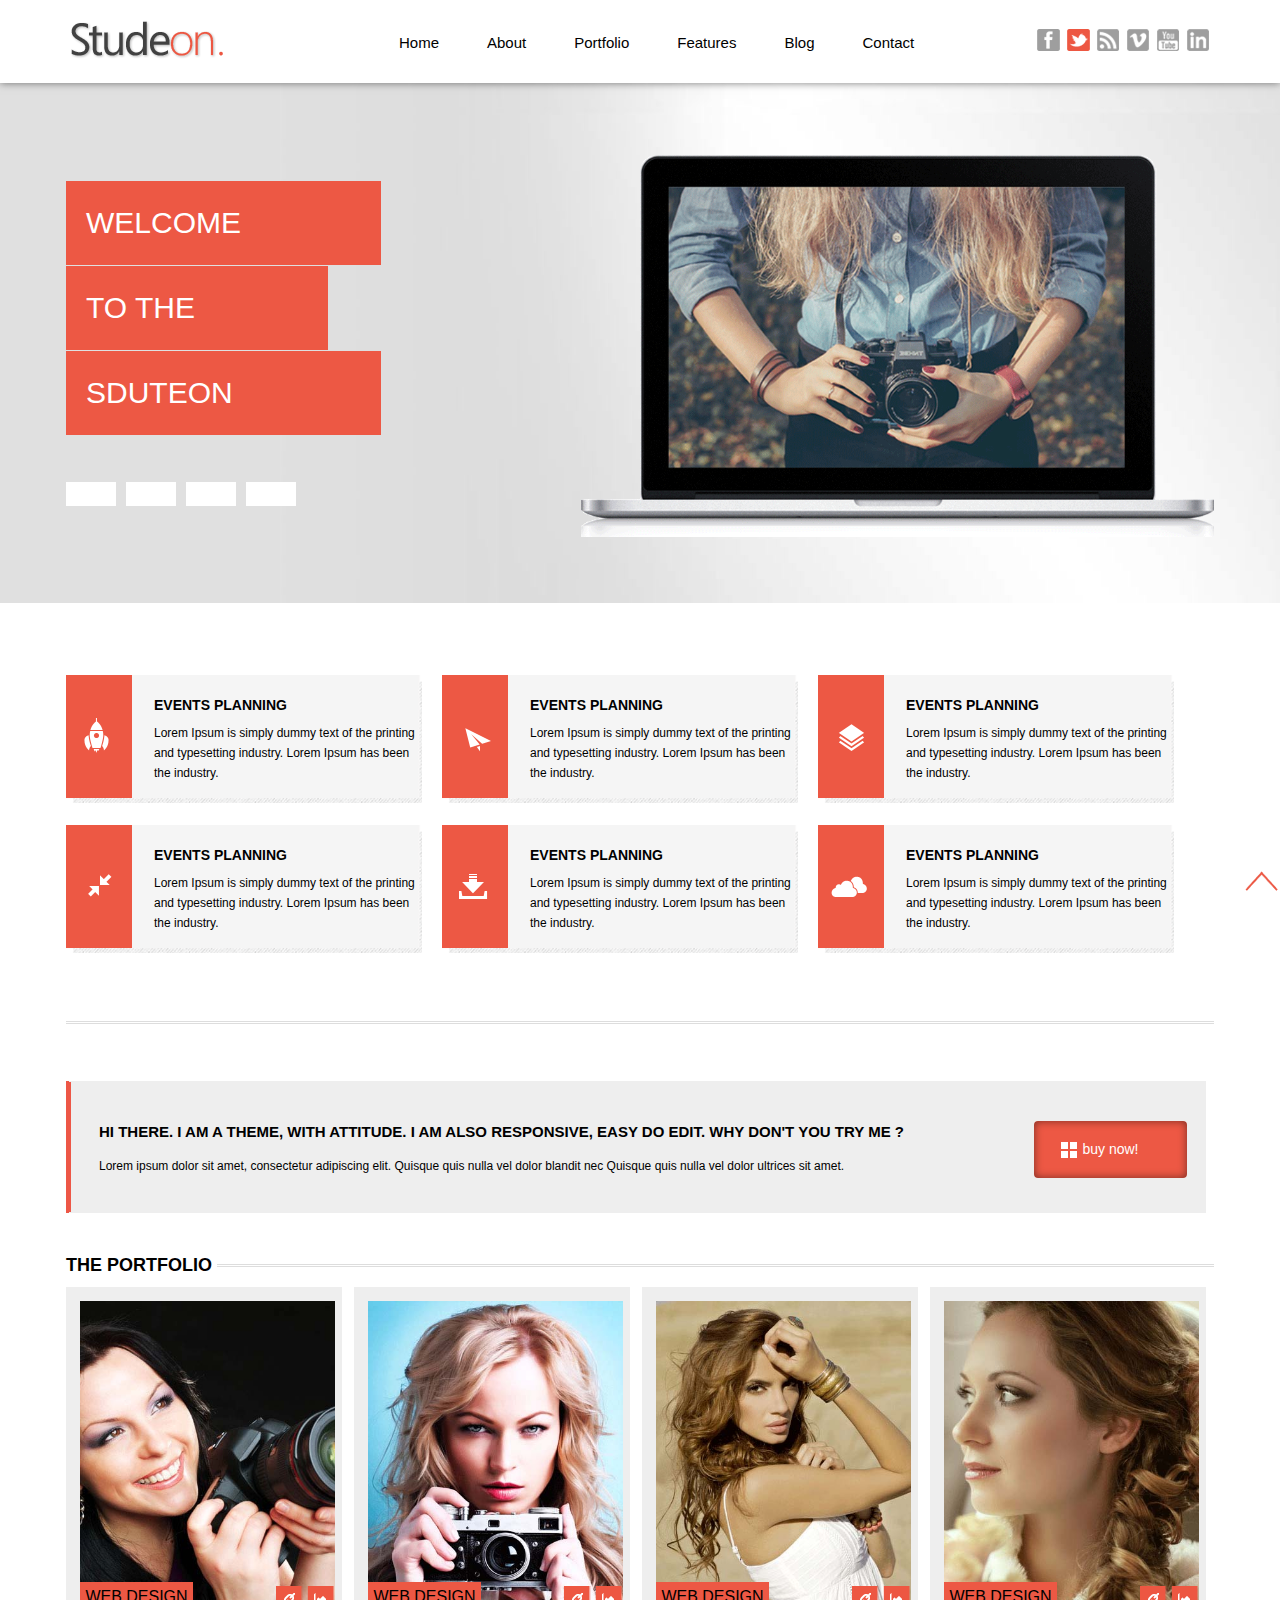
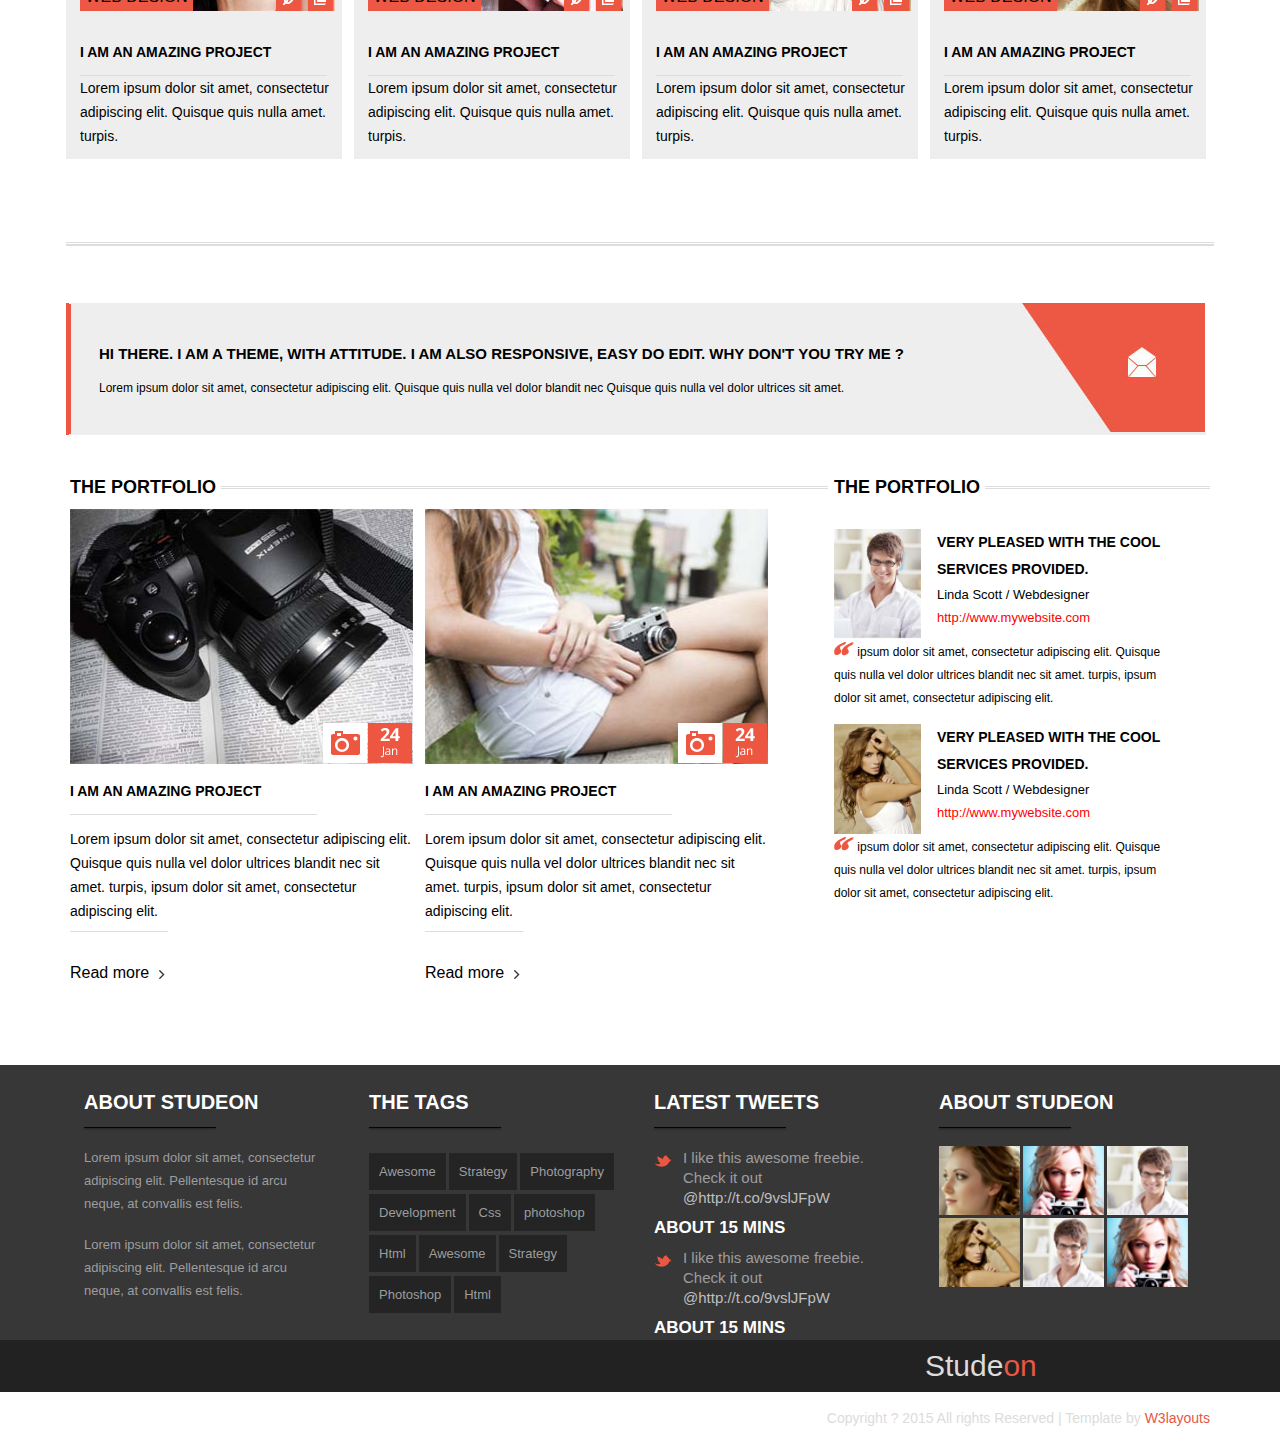
<file: index.html>
<!DOCTYPE html>
<html>
	<head>
		<meta charset="UTF-8">
		<title></title>
	<link href="css/style.css" rel="stylesheet"> 
	<link href="css/index.css" rel="stylesheet">
	</head>
	<body>
		<div class="header">
			<div class="h_inner">
				<div class="logo"><img src="images/logo.png"/></div>
				<ul>
					<li><a class="home" href="index.html">Home</a></li>
					<li><a href="index.html">About</a></li>
					<li><a href="portfolio.html">Portfolio</a></li>
					<li><a href="features.html">Features</a></li>
					<li><a href="blog.html">Blog</a></li>
					<li><a href="contact.html">Contact</a></li>
				</ul>
				<div class="icon">
					<a href="#" class="yi"></a>
					<a href="#" class="er"></a>
					<a href="#" class="san"></a>
					<a href="#" class="si"></a>
					<a href="#" class="wu"></a>
					<a href="#" class="liu"></a>
				</div>					
			</div>
		</div>
		<div class="banner">
			<div class="b_inner">
					<div class="b_left">
						<ul class="wel">
							<li><a href="#">WELCOME</a></li>
							<li class="zhong"><a href="#">TO THE</a></li>
							<li><a href="#">SDUTEON</a></li>
						</ul>
						<ul class="chick">
							<li><a href="#"></a></li>
							<li><a href="#"></a></li>
							<li><a href="#"></a></li>
							<li><a href="#"></a></li>
						</ul>
					</div>
					<div class="b_right"><img src="images/slide1.png"/></div>
			</div>
		</div>
		<div class="main">
			<div class="m_sm">
				<div class="shuoming">
					<ul>
						<li>
							<div class="left yi"></div>
							<div class="right">
								<h3>EVENTS PLANNING</h3>
								<p>Lorem Ipsum is simply dummy text of the printing and typesetting industry. Lorem Ipsum has been the industry.</p>
							</div>
						</li>
					</ul>
				</div>
				<div class="shuoming">
					<ul>
						<li>
							<div class="left er"></div>
							<div class="right">
								<h3>EVENTS PLANNING</h3>
								<p>Lorem Ipsum is simply dummy text of the printing and typesetting industry. Lorem Ipsum has been the industry.</p>
							</div>
						</li>
					</ul>
				</div>
				<div class="shuoming">
					<ul>
						<li>
							<div class="left san"></div>
							<div class="right">
								<h3>EVENTS PLANNING</h3>
								<p>Lorem Ipsum is simply dummy text of the printing and typesetting industry. Lorem Ipsum has been the industry.</p>
							</div>
						</li>
					</ul>
				</div>
				<div class="shuoming">
					<ul>
						<li>
							<div class="left si"></div>
							<div class="right">
								<h3>EVENTS PLANNING</h3>
								<p>Lorem Ipsum is simply dummy text of the printing and typesetting industry. Lorem Ipsum has been the industry.</p>
							</div>
						</li>
					</ul>
				</div>
				<div class="shuoming">
					<ul>
						<li>
							<div class="left wu"></div>
							<div class="right">
								<h3>EVENTS PLANNING</h3>
								<p>Lorem Ipsum is simply dummy text of the printing and typesetting industry. Lorem Ipsum has been the industry.</p>
							</div>
						</li>
					</ul>
				</div>
				<div class="shuoming">
					<ul>
						<li>
							<div class="left liu"></div>
							<div class="right">
								<h3>EVENTS PLANNING</h3>
								<p>Lorem Ipsum is simply dummy text of the printing and typesetting industry. Lorem Ipsum has been the industry.</p>
							</div>
						</li>
					</ul>
				</div>
			</div>	
			<div class="buy">
				<div class="buynow">
					<div class="left"></div>
					<div class="left1"></div>
					<div class="right">
						<div class="text">
							<h3>HI THERE. I AM A THEME, WITH ATTITUDE. I AM ALSO RESPONSIVE, EASY DO EDIT. WHY DON'T YOU TRY ME ?</h3>
							<p>Lorem ipsum dolor sit amet, consectetur adipiscing elit. Quisque quis nulla vel dolor blandit nec Quisque quis nulla vel dolor ultrices sit amet.</p>
						</div>
						<div class="btn"><a href="#">buy now!</a></div>
					</div>
				</div>
			</div>
			<div class="folol">
				<h2 class="fol_biaoti">THE PORTFOLIO</h2>
				<div class="pictext">
					<div class="pic">
						<img src="images/p1.jpg">
					</div>
					<h3>I AM AN AMAZING PROJECT</h3>
					<p>Lorem ipsum dolor sit amet, consectetur adipiscing elit. Quisque quis nulla amet. turpis.</p>
					<div class="picdw">
						<div class="dwtext">WEB DESIGN</div>
						<div class="dwimg2"></div>
						<div class="dwimg1"></div>
					</div>
				</div>
				<div class="pictext">
					<div class="pic">
						<img src="images/p2.jpg">
					</div>
					<h3>I AM AN AMAZING PROJECT</h3>
					<p>Lorem ipsum dolor sit amet, consectetur adipiscing elit. Quisque quis nulla amet. turpis.</p>
					<div class="picdw">
						<div class="dwtext">WEB DESIGN</div>
						<div class="dwimg2"></div>
						<div class="dwimg1"></div>
					</div>
				</div>
				<div class="pictext">
					<div class="pic">
						<img src="images/p3.jpg">
					</div>
					<h3>I AM AN AMAZING PROJECT</h3>
					<p>Lorem ipsum dolor sit amet, consectetur adipiscing elit. Quisque quis nulla amet. turpis.</p>
					<div class="picdw">
						<div class="dwtext">WEB DESIGN</div>
						<div class="dwimg2"></div>
						<div class="dwimg1"></div>
					</div>
				</div>
				<div class="pictext pictext_last">
					<div class="pic">
						<img src="images/p4.jpg">
					</div>
					<h3>I AM AN AMAZING PROJECT</h3>
					<p>Lorem ipsum dolor sit amet, consectetur adipiscing elit. Quisque quis nulla amet. turpis.</p>
					<div class="picdw">
						<div class="dwtext">WEB DESIGN</div>
						<div class="dwimg2"></div>
						<div class="dwimg1"></div>
					</div>
				</div>
			</div>
			<div class="buy">
				<div class="buynow">
					<div class="left"></div>
					<div class="left1"></div>
					<div class="right">
						<div class="youxiang">
							<h3>HI THERE. I AM A THEME, WITH ATTITUDE. I AM ALSO RESPONSIVE, EASY DO EDIT. WHY DON'T YOU TRY ME ?</h3>
							<p>Lorem ipsum dolor sit amet, consectetur adipiscing elit. Quisque quis nulla vel dolor blandit nec Quisque quis nulla vel dolor ultrices sit amet.</p>
						</div>
						<div class="emil"><a href="mailto:123@163.com"><img src="images/youxiang_03.jpg"></a></div>
					</div>
				</div>
			</div>
			<div class="bloggy">
				<div class="left">
					<h2 class="fol_biaoti">THE PORTFOLIO</h2>
					<div class="pictext">
						<div class="pic">
							<img src="images/b1.jpg">
							<div class="picdw">
							<div class="dwimg1"></div>
							<div class="dwimg2"></div>
						</div>
						</div>
						<h3>I AM AN AMAZING PROJECT</h3>
						<p>Lorem ipsum dolor sit amet, consectetur adipiscing elit. Quisque quis nulla vel dolor ultrices blandit nec sit amet. turpis, ipsum dolor sit amet, consectetur adipiscing elit.</p>
						<div class="read">
							<a href="#">Read more</a>
						</div>
					</div>
					<div class="pictext">
						<div class="pic">
							<img src="images/b2.jpg">
							<div class="picdw">
							<div class="dwimg1"></div>
							<div class="dwimg2"></div>
						</div>
						</div>
						<h3>I AM AN AMAZING PROJECT</h3>
						<p>Lorem ipsum dolor sit amet, consectetur adipiscing elit. Quisque quis nulla vel dolor ultrices blandit nec sit amet. turpis, ipsum dolor sit amet, consectetur adipiscing elit.</p>
						<div class="read">
							<a href="#">Read more</a>
						</div>
						
					</div>
					
				</div>
				<div class="right">
					<h2 class="fol_biaoti">THE PORTFOLIO</h2>
					<div class="txtpic">
						<div class="pic"><img src="images/t1.jpg"></div>
						<h4 class="blo_rh4">VERY PLEASED WITH THE COOL SERVICES PROVIDED.</h4>
						<p class="blo_rp">Linda Scott / Webdesigner</p>
						<a href="#">http://www.mywebsite.com</a>
						<p class="blo_bp"><img src="images/quotes.png"> 
						ipsum dolor sit amet, consectetur adipiscing elit. Quisque quis nulla vel dolor ultrices blandit nec sit amet. turpis, ipsum dolor sit amet, consectetur adipiscing elit.
						</p>
					</div>
					<div class="txtpic">
						<div class="pic"><img src="images/p3.jpg"></div>
						<h4 class="blo_rh4">VERY PLEASED WITH THE COOL SERVICES PROVIDED.</h4>
						<p class="blo_rp">Linda Scott / Webdesigner</p>
						<a href="#">http://www.mywebsite.com</a>
						<p class="blo_bp"><img src="images/quotes.png"> 
						ipsum dolor sit amet, consectetur adipiscing elit. Quisque quis nulla vel dolor ultrices blandit nec sit amet. turpis, ipsum dolor sit amet, consectetur adipiscing elit.
						</p>
					</div>
			</div>
		</div>
		</div>
		<div class="footer">
			<div class="f_inner">
				<div class="f_inner_left">
					<h2>ABOUT STUDEON</h2>
					<div class="zhixian"></div>
					<p>Lorem ipsum dolor sit amet, consectetur adipiscing elit. Pellentesque id arcu neque, at convallis est felis.</p>
					<p>Lorem ipsum dolor sit amet, consectetur adipiscing elit. Pellentesque id arcu neque, at convallis est felis.</p>
				</div>
				<div class="f_inner_lmid">
					<h2>THE TAGS</h2>
					<div class="zhixian"></div>
					<div class="kecheng">
						<span>Awesome</span>
						<span>Strategy</span>
						<span>Photography</span>
						<span>Development</span>
						<span>Css</span>
						<span>photoshop</span>
						<span>Html</span>
						<span>Awesome</span>
						<span>Strategy</span>
						<span>Photoshop</span>
						<span>Html</span>
					</div>
					
				</div>
				<div class="f_inner_rmid">
					<h2>LATEST TWEETS</h2>
					<div class="zhixian"></div>
					<div class="birdlist">
						<div class="birdtext">
							<div class="bird"></div>
							<p>I like this awesome freebie. Check it out <a href="#">@http://t.co/9vslJFpW</a></p>
							<h3>ABOUT 15 MINS</h3>
						</div>
						<div class="birdtext">
							<div class="bird"></div>
							<p>I like this awesome freebie. Check it out <a href="#">@http://t.co/9vslJFpW</a></p>
							<h3>ABOUT 15 MINS</h3>
						</div>
					</div>
				</div>
				<div class="f_inner_right">
					<h2>ABOUT STUDEON</h2>
					<div class="zhixian"></div>
					<div class="pic">
						<img src="images/f1.png">
						<img src="images/f2.png">
						<img src="images/f3.png">
						<img src="images/f4.png">
						<img src="images/f3.png">
						<img src="images/f2.png">
					</div>
				</div>
            </div>
		</div>
		<div class="copyright">
			<div class="copyright_inner">
				<p class="pleft">Stude<span>on</span></p>
				<p>Copyright ? 2015 All rights Reserved | Template by  <span>W3layouts</span></p>
			</div>
			<div class="top"><a href="#"><img src="images/move-top.png"></a></div>
		</div>
	</body>

</html>
</file>
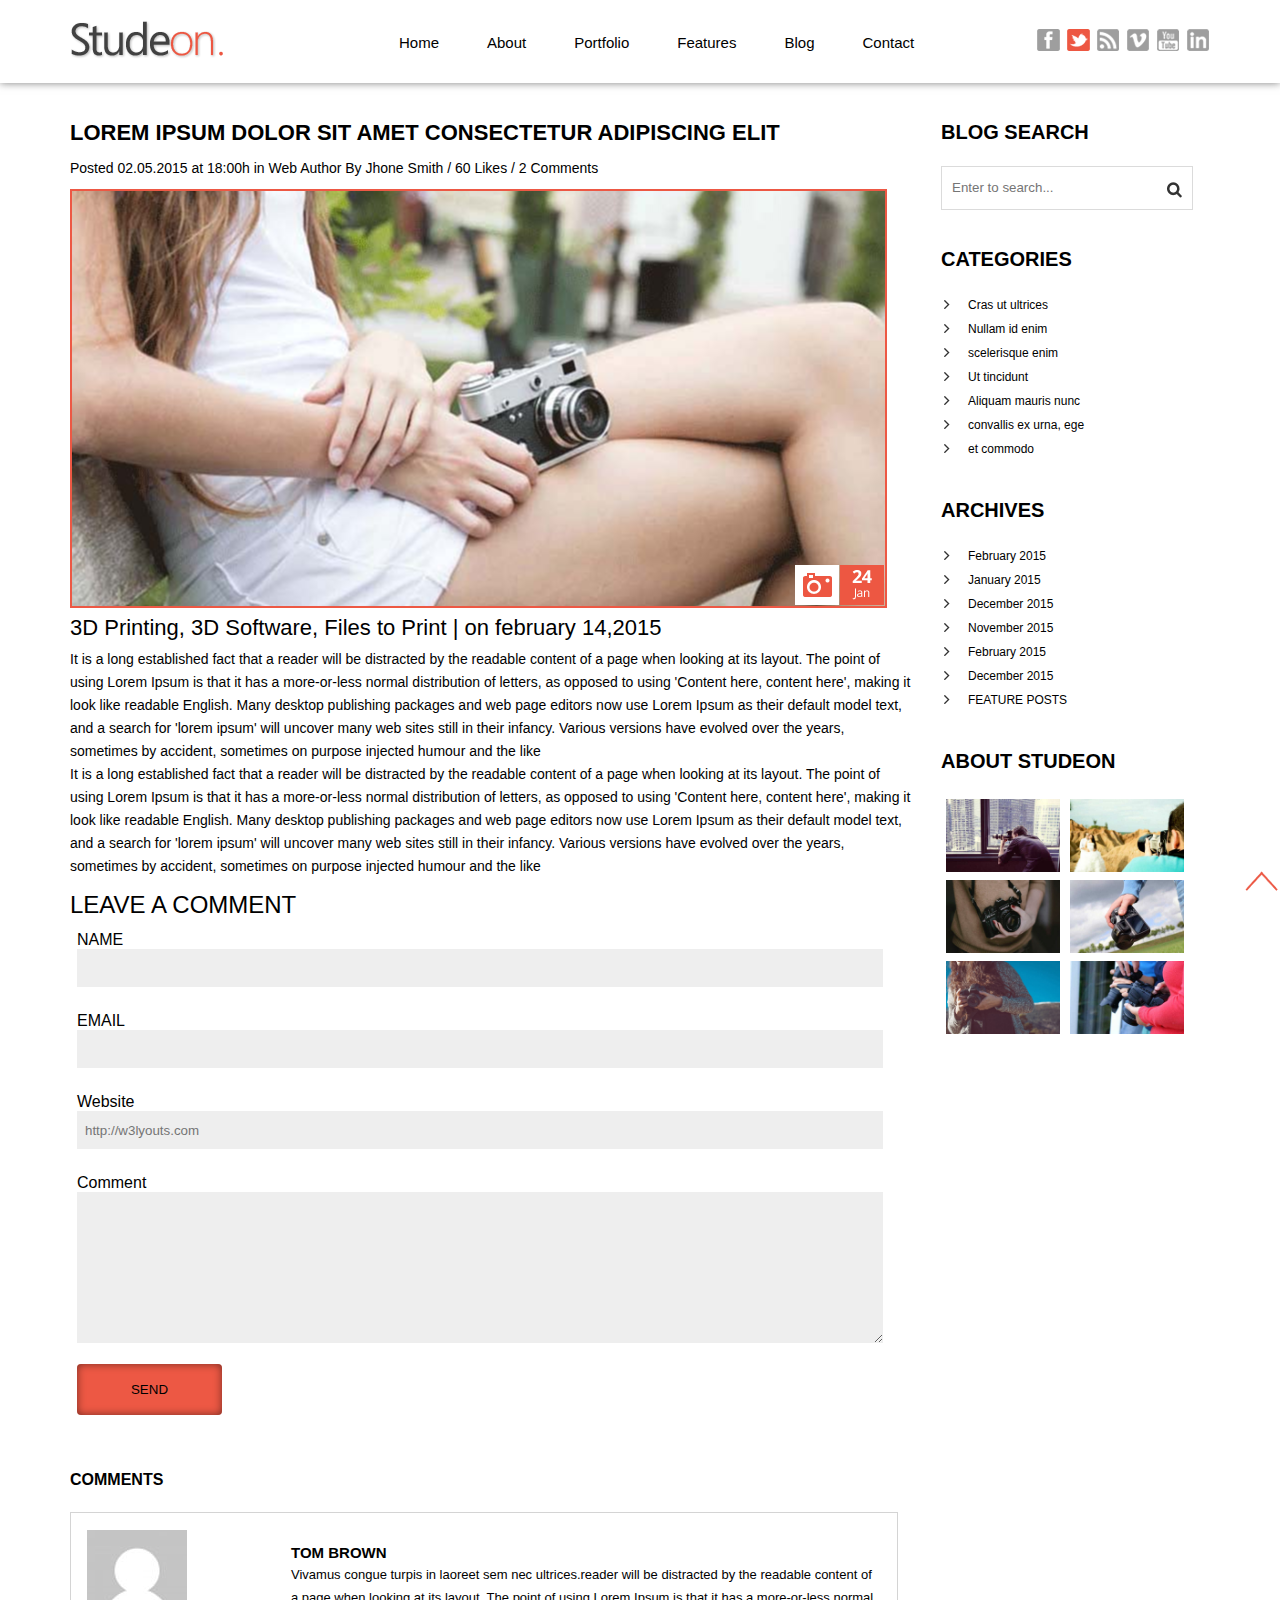
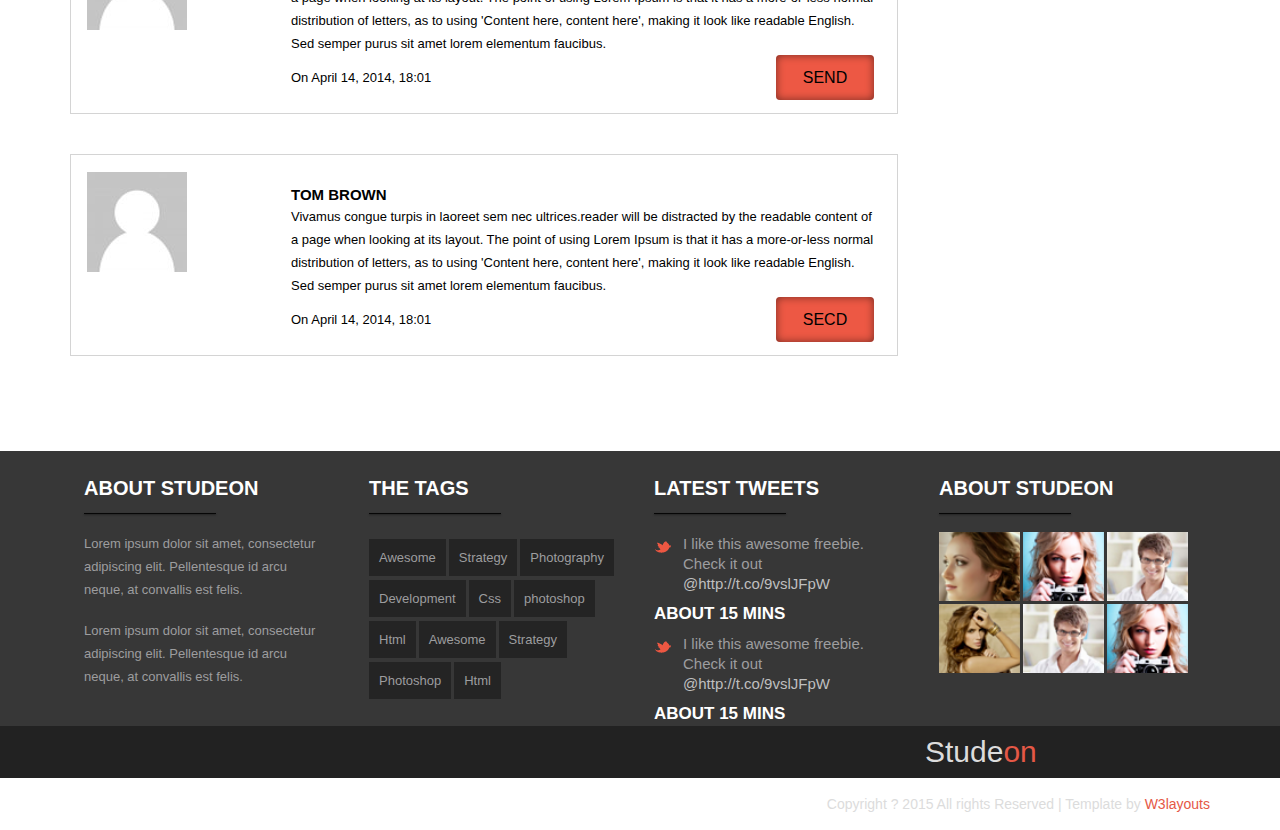
<file: blog.html>
<!DOCTYPE html>
<html>
	<head>
		<meta charset="UTF-8">
		<title></title>
		<link href="css/style.css" rel="stylesheet" />
		<link href="css/blog.css" rel="stylesheet" />
	</head>
	<body>
		<div class="header">
			<div class="h_inner">
				<div class="logo"><img src="images/logo.png"/></div>
				<ul>
					<li><a class="home" href="index.html">Home</a></li>
					<li><a href="index.html">About</a></li>
					<li><a href="portfolio.html">Portfolio</a></li>
					<li><a href="features.html">Features</a></li>
					<li><a href="blog.html">Blog</a></li>
					<li><a href="contact.html">Contact</a></li>
				</ul>
				<div class="icon">
					<a href="#" class="yi"></a>
					<a href="#" class="er"></a>
					<a href="#" class="san"></a>
					<a href="#" class="si"></a>
					<a href="#" class="wu"></a>
					<a href="#" class="liu"></a>
				</div>					
			</div>
		</div>
		<div class="main">
			<div class="m_left">
				<h2 class="h2one">LOREM IPSUM DOLOR SIT AMET CONSECTETUR ADIPISCING ELIT</h2>
				<p class="pone">Posted 02.05.2015 at 18:00h in Web Author By Jhone Smith / 60 Likes / 2 Comments</p>
				<div class="pic">
					<div class="picdw">
							<div class="dwimg1"></div>
							<div class="dwimg2"></div>
						</div>
				</div>
				<h2 class="h2two">3D Printing, 3D Software, Files to Print | on february 14,2015</h2>
				<p class="ptwo">It is a long established fact that a reader will be distracted by the readable content of a page when looking at its layout. The point of using Lorem Ipsum is that it has a more-or-less normal distribution of letters, as opposed to using 'Content here, content here', making it look like readable English. Many desktop publishing packages and web page editors now use Lorem Ipsum as their default model text, and a search for 'lorem ipsum' will uncover many web sites still in their infancy. Various versions have evolved over the years, sometimes by accident, sometimes on purpose injected humour and the like</p>	
				<p class="ptwo">It is a long established fact that a reader will be distracted by the readable content of a page when looking at its layout. The point of using Lorem Ipsum is that it has a more-or-less normal distribution of letters, as opposed to using 'Content here, content here', making it look like readable English. Many desktop publishing packages and web page editors now use Lorem Ipsum as their default model text, and a search for 'lorem ipsum' will uncover many web sites still in their infancy. Various versions have evolved over the years, sometimes by accident, sometimes on purpose injected humour and the like</p>
				<h2 class="h2three">LEAVE A COMMENT</h2>
				<form>
					<p>NAME</p>
					<input type="text" class="text" />
					<p>EMAIL</p>
					<input type="email" class="email" />
					<p>Website</p>
					<input type="text" class="text" placeholder="http://w3lyouts.com" />
					<p>Comment</p>
					<textarea class="textarea"></textarea>
					<input type="submit" class="submit" value="SEND" />
				</form>
				<h2 class="h2four">COMMENTS</h2>
				<div class="jieshao">
					<div class="buju">
						<h3>TOM BROWN</h3>
						<p class="p1">Vivamus congue turpis in laoreet sem nec ultrices.reader will be distracted by the readable content of a page when looking at its layout. The point of using Lorem Ipsum is that it has a more-or-less normal distribution of letters, as to using 'Content here, content here', making it look like readable English. Sed semper purus sit amet lorem elementum faucibus.</p>
						<div class="btntext">
							<p class="p2">On April 14, 2014, 18:01</p>
							<div class="btn"><a href="#">SEND</a></div>
							</div>
					</div>
				</div>
				<div class="jieshao jieshao2">
					<div class="buju">
						<h3>TOM BROWN</h3>
						<p class="p1">Vivamus congue turpis in laoreet sem nec ultrices.reader will be distracted by the readable content of a page when looking at its layout. The point of using Lorem Ipsum is that it has a more-or-less normal distribution of letters, as to using 'Content here, content here', making it look like readable English. Sed semper purus sit amet lorem elementum faucibus.</p>
						<div class="btntext">
							<p class="p2">On April 14, 2014, 18:01</p>
							<div class="btn"><a href="#">SECD</a></div>
							</div>
					</div>
				</div>
			</div>
			<div class="m_right">
				<h3 class="rh31">BLOG SEARCH</h3>
				<form>
					<div class="search">
						<input type="text" class="text" placeholder="Enter to search..." />
						<input type="submit" class="submit" value="" />
					</div>
				</form>
				<h3>CATEGORIES</h3>
				<ul>
					<li><a href="#"> Cras ut ultrices</a></li>
					<li><a href="#"> Nullam id enim</a></li>
					<li><a href="#"> scelerisque enim</a></li>
					<li><a href="#"> Ut tincidunt</a></li>
					<li><a href="#"> Aliquam mauris nunc</a></li>
					<li><a href="#"> convallis ex urna, ege</a></li>
					<li><a href="#"> et commodo</a></li>
				</ul>
				<h3>ARCHIVES</h3>
				<ul>
					<li><a href="#"> February 2015</a></li>
					<li><a href="#"> January 2015</a></li>
					<li><a href="#">December 2015</a></li>
					<li><a href="#">November 2015</a></li>
					<li><a href="#">February 2015</a></li>
					<li><a href="#">December 2015</a></li>
					<li><a href="#">FEATURE POSTS</a></li>
				</ul>
				<h3>ABOUT STUDEON</h3>
				<div class="pic_list">
				<div class="pic">
					<img src="images/s1.jpg" />
					<a href="#"></a>
				</div>
				<div class="pic">
					<img src="images/s2.jpg" />
					<a href="#"></a>
				</div>
				<div class="pic">
					<img src="images/s6.jpg" />
					<a href="#"></a>
				</div>
				<div class="pic">
					<img src="images/s4.jpg" />
					<a href="#"></a>
				</div>
				<div class="pic">
					<img src="images/s5.jpg" />
					<a href="#"></a>
				</div>
				<div class="pic">
					<img src="images/s3.jpg" />
					<a href="#"></a>
				</div>
			</div>
			</div>
		</div>
		<div class="footer">
			<div class="f_inner">
				<div class="f_inner_left">
					<h2>ABOUT STUDEON</h2>
					<div class="zhixian"></div>
					<p>Lorem ipsum dolor sit amet, consectetur adipiscing elit. Pellentesque id arcu neque, at convallis est felis.</p>
					<p>Lorem ipsum dolor sit amet, consectetur adipiscing elit. Pellentesque id arcu neque, at convallis est felis.</p>
				</div>
				<div class="f_inner_lmid">
					<h2>THE TAGS</h2>
					<div class="zhixian"></div>
					<div class="kecheng">
						<span>Awesome</span>
						<span>Strategy</span>
						<span>Photography</span>
						<span>Development</span>
						<span>Css</span>
						<span>photoshop</span>
						<span>Html</span>
						<span>Awesome</span>
						<span>Strategy</span>
						<span>Photoshop</span>
						<span>Html</span>
					</div>
					
				</div>
				<div class="f_inner_rmid">
					<h2>LATEST TWEETS</h2>
					<div class="zhixian"></div>
					<div class="birdlist">
						<div class="birdtext">
							<div class="bird"></div>
							<p>I like this awesome freebie. Check it out <a href="#">@http://t.co/9vslJFpW</a></p>
							<h3>ABOUT 15 MINS</h3>
						</div>
						<div class="birdtext">
							<div class="bird"></div>
							<p>I like this awesome freebie. Check it out <a href="#">@http://t.co/9vslJFpW</a></p>
							<h3>ABOUT 15 MINS</h3>
						</div>
					</div>
				</div>
				<div class="f_inner_right">
					<h2>ABOUT STUDEON</h2>
					<div class="zhixian"></div>
					<div class="pic">
						<img src="images/f1.png">
						<img src="images/f2.png">
						<img src="images/f3.png">
						<img src="images/f4.png">
						<img src="images/f3.png">
						<img src="images/f2.png">
					</div>
				</div>
            </div>
		</div>
		<div class="copyright">
			<div class="copyright_inner">
				<p class="pleft">Stude<span>on</span></p>
				<p>Copyright ? 2015 All rights Reserved | Template by  <span>W3layouts</span></p>
			</div>
			<div class="top"><a href="#"><img src="images/move-top.png"></a></div>
		</div>
	</body>
</html>
</file>
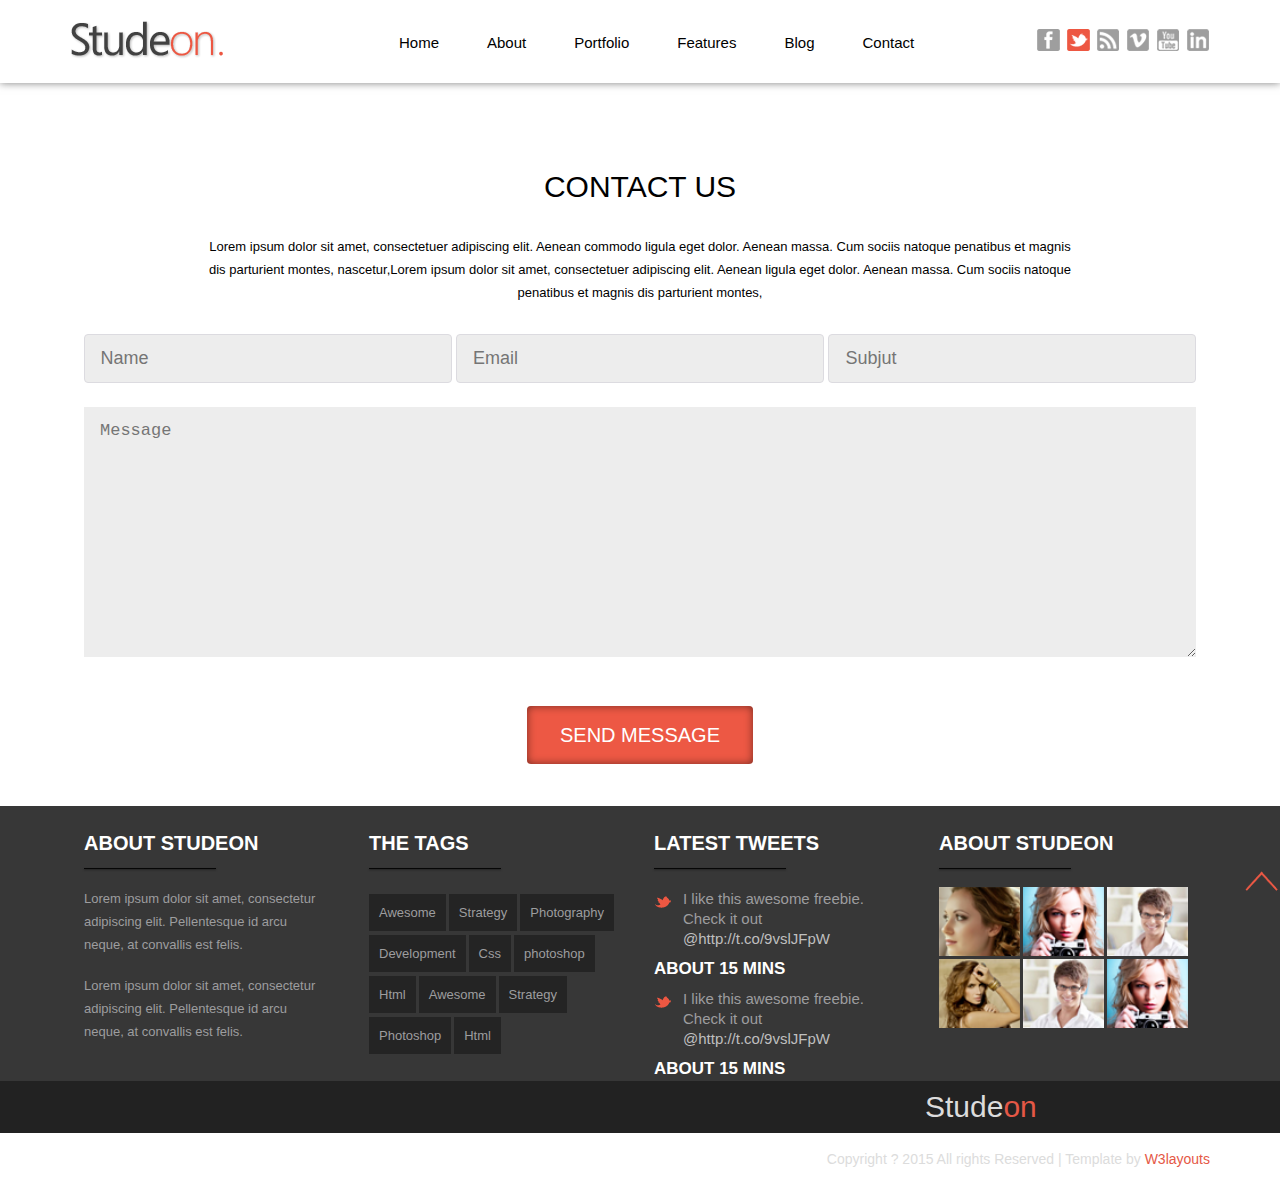
<file: contact.html>
<!DOCTYPE html>
<html>
	<head>
		<meta charset="UTF-8">
		<title></title>
		<link href="css/style.css" rel="stylesheet" />
		<link href="css/contact.css" rel="stylesheet"/>
	</head>
	<body>
		<div class="header">
			<div class="h_inner">
				<div class="logo"><img src="images/logo.png"/></div>
				<ul>
					<li><a class="home" href="index.html">Home</a></li>
					<li><a href="index.html">About</a></li>
					<li><a href="portfolio.html">Portfolio</a></li>
					<li><a href="features.html">Features</a></li>
					<li><a href="blog.html">Blog</a></li>
					<li><a href="contact.html">Contact</a></li>
				</ul>
				<div class="icon">
					<a href="#" class="yi"></a>
					<a href="#" class="er"></a>
					<a href="#" class="san"></a>
					<a href="#" class="si"></a>
					<a href="#" class="wu"></a>
					<a href="#" class="liu"></a>
				</div>					
			</div>
		</div>
		<div class="main">
			<h2>CONTACT US</h2>
			<p>Lorem ipsum dolor sit amet, consectetuer adipiscing elit. Aenean commodo ligula eget dolor. Aenean massa. Cum sociis natoque penatibus et magnis dis parturient montes, nascetur,Lorem ipsum dolor sit amet, consectetuer adipiscing elit. Aenean ligula eget dolor. Aenean massa. Cum sociis natoque penatibus et magnis dis parturient montes,</p>
		<div class="ziliao">	
			<form>	
				<input class="text" type="text" placeholder="Name" />
				<input class="email" type="email" placeholder="Email" />
				<input class="text" type="text" placeholder="Subjut" />
				<textarea class="message" placeholder="Message"></textarea>
				<input class="submit" type="submit" value="SEND MESSAGE" />
			</form>
		</div>	
		</div>
		<div class="footer">
			<div class="f_inner">
				<div class="f_inner_left">
					<h2>ABOUT STUDEON</h2>
					<div class="zhixian"></div>
					<p>Lorem ipsum dolor sit amet, consectetur adipiscing elit. Pellentesque id arcu neque, at convallis est felis.</p>
					<p>Lorem ipsum dolor sit amet, consectetur adipiscing elit. Pellentesque id arcu neque, at convallis est felis.</p>
				</div>
				<div class="f_inner_lmid">
					<h2>THE TAGS</h2>
					<div class="zhixian"></div>
					<div class="kecheng">
						<span>Awesome</span>
						<span>Strategy</span>
						<span>Photography</span>
						<span>Development</span>
						<span>Css</span>
						<span>photoshop</span>
						<span>Html</span>
						<span>Awesome</span>
						<span>Strategy</span>
						<span>Photoshop</span>
						<span>Html</span>
					</div>
					
				</div>
				<div class="f_inner_rmid">
					<h2>LATEST TWEETS</h2>
					<div class="zhixian"></div>
					<div class="birdlist">
						<div class="birdtext">
							<div class="bird"></div>
							<p>I like this awesome freebie. Check it out <a href="#">@http://t.co/9vslJFpW</a></p>
							<h3>ABOUT 15 MINS</h3>
						</div>
						<div class="birdtext">
							<div class="bird"></div>
							<p>I like this awesome freebie. Check it out <a href="#">@http://t.co/9vslJFpW</a></p>
							<h3>ABOUT 15 MINS</h3>
						</div>
					</div>
				</div>
				<div class="f_inner_right">
					<h2>ABOUT STUDEON</h2>
					<div class="zhixian"></div>
					<div class="pic">
						<img src="images/f1.png">
						<img src="images/f2.png">
						<img src="images/f3.png">
						<img src="images/f4.png">
						<img src="images/f3.png">
						<img src="images/f2.png">
					</div>
				</div>
            </div>
		</div>
		<div class="copyright">
			<div class="copyright_inner">
				<p class="pleft">Stude<span>on</span></p>
				<p>Copyright ? 2015 All rights Reserved | Template by  <span>W3layouts</span></p>
			</div>
			<div class="top"><a href="#"><img src="images/move-top.png"></a></div>
		</div>
	</body>
</html>
</file>
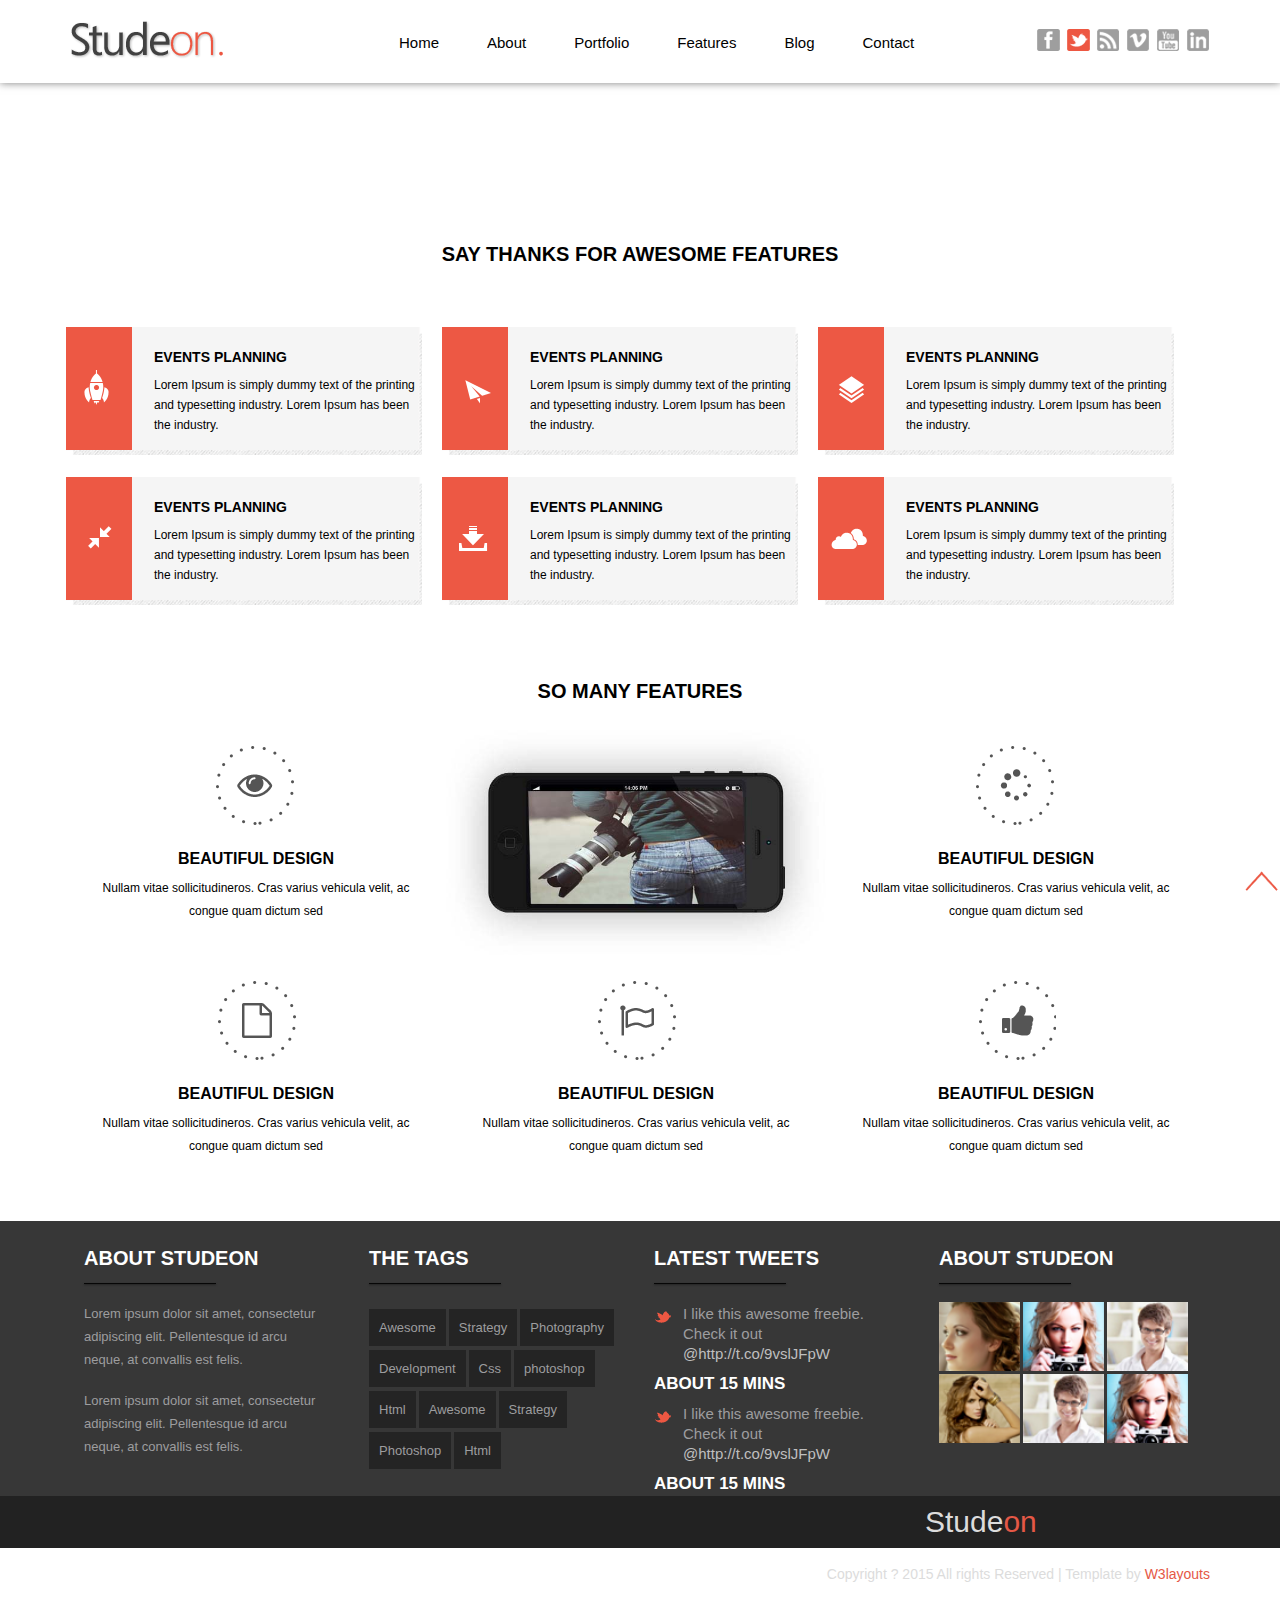
<file: features.html>
<!DOCTYPE html>
<html>
	<head>
		<meta charset="UTF-8">
		<title></title>
		<link href="css/style.css" rel="stylesheet">
		<link href="css/features.css" rel="stylesheet">
	</head>
	<body>
		<div class="header">
			<div class="h_inner">
				<div class="logo"><img src="images/logo.png"/></div>
				<ul>
					<li><a class="home" href="index.html">Home</a></li>
					<li><a href="index.html">About</a></li>
					<li><a href="portfolio.html">Portfolio</a></li>
					<li><a href="features.html">Features</a></li>
					<li><a href="blog.html">Blog</a></li>
					<li><a href="contact.html">Contact</a></li>
				</ul>
				<div class="icon">
					<a href="#" class="yi"></a>
					<a href="#" class="er"></a>
					<a href="#" class="san"></a>
					<a href="#" class="si"></a>
					<a href="#" class="wu"></a>
					<a href="#" class="liu"></a>
				</div>					
			</div>
		</div>
		<div class="main">
			<h2 class="h2say">SAY THANKS FOR AWESOME FEATURES</h2>
			<div class="m_sm">
				<div class="shuoming">
					<ul>
						<li>
							<div class="left yi"></div>
							<div class="right">
								<h3>EVENTS PLANNING</h3>
								<p>Lorem Ipsum is simply dummy text of the printing and typesetting industry. Lorem Ipsum has been the industry.</p>
							</div>
						</li>
					</ul>
				</div>
				<div class="shuoming">
					<ul>
						<li>
							<div class="left er"></div>
							<div class="right">
								<h3>EVENTS PLANNING</h3>
								<p>Lorem Ipsum is simply dummy text of the printing and typesetting industry. Lorem Ipsum has been the industry.</p>
							</div>
						</li>
					</ul>
				</div>
				<div class="shuoming">
					<ul>
						<li>
							<div class="left san"></div>
							<div class="right">
								<h3>EVENTS PLANNING</h3>
								<p>Lorem Ipsum is simply dummy text of the printing and typesetting industry. Lorem Ipsum has been the industry.</p>
							</div>
						</li>
					</ul>
				</div>
				<div class="shuoming">
					<ul>
						<li>
							<div class="left si"></div>
							<div class="right">
								<h3>EVENTS PLANNING</h3>
								<p>Lorem Ipsum is simply dummy text of the printing and typesetting industry. Lorem Ipsum has been the industry.</p>
							</div>
						</li>
					</ul>
				</div>
				<div class="shuoming">
					<ul>
						<li>
							<div class="left wu"></div>
							<div class="right">
								<h3>EVENTS PLANNING</h3>
								<p>Lorem Ipsum is simply dummy text of the printing and typesetting industry. Lorem Ipsum has been the industry.</p>
							</div>
						</li>
					</ul>
				</div>
				<div class="shuoming">
					<ul>
						<li>
							<div class="left liu"></div>
							<div class="right">
								<h3>EVENTS PLANNING</h3>
								<p>Lorem Ipsum is simply dummy text of the printing and typesetting industry. Lorem Ipsum has been the industry.</p>
							</div>
						</li>
					</ul>
				</div>
			</div>
			<h2 class="h2so">SO MANY FEATURES</h2>
			<div class="tutext">
				<div class="tutext_inner">
					<div class="img"></div>
					<h4>BEAUTIFUL DESIGN</h4>
					<p>Nullam vitae sollicitudineros. Cras varius vehicula velit, ac congue quam dictum sed</p>
				</div>
				<div class="tutext_inner">
					<div class="img2"><img src="images/flat-phone.jpg"></div>
				</div>
				<div class="tutext_inner san">
					<div class="img"></div>
					<h4>BEAUTIFUL DESIGN</h4>
					<p>Nullam vitae sollicitudineros. Cras varius vehicula velit, ac congue quam dictum sed</p>
				</div>
				<div class="tutext_inner si">
					<div class="img"></div>
					<h4>BEAUTIFUL DESIGN</h4>
					<p>Nullam vitae sollicitudineros. Cras varius vehicula velit, ac congue quam dictum sed</p>
				</div>
				<div class="tutext_inner wu">
					<div class="img"></div>
					<h4>BEAUTIFUL DESIGN</h4>
					<p>Nullam vitae sollicitudineros. Cras varius vehicula velit, ac congue quam dictum sed</p>
				</div>
				<div class="tutext_inner liu">
					<div class="img"></div>
					<h4>BEAUTIFUL DESIGN</h4>
					<p>Nullam vitae sollicitudineros. Cras varius vehicula velit, ac congue quam dictum sed</p>
				</div>
			</div>
		</div>
		<div class="footer">
			<div class="f_inner">
				<div class="f_inner_left">
					<h2>ABOUT STUDEON</h2>
					<div class="zhixian"></div>
					<p>Lorem ipsum dolor sit amet, consectetur adipiscing elit. Pellentesque id arcu neque, at convallis est felis.</p>
					<p>Lorem ipsum dolor sit amet, consectetur adipiscing elit. Pellentesque id arcu neque, at convallis est felis.</p>
				</div>
				<div class="f_inner_lmid">
					<h2>THE TAGS</h2>
					<div class="zhixian"></div>
					<div class="kecheng">
						<span>Awesome</span>
						<span>Strategy</span>
						<span>Photography</span>
						<span>Development</span>
						<span>Css</span>
						<span>photoshop</span>
						<span>Html</span>
						<span>Awesome</span>
						<span>Strategy</span>
						<span>Photoshop</span>
						<span>Html</span>
					</div>
					
				</div>
				<div class="f_inner_rmid">
					<h2>LATEST TWEETS</h2>
					<div class="zhixian"></div>
					<div class="birdlist">
						<div class="birdtext">
							<div class="bird"></div>
							<p>I like this awesome freebie. Check it out <a href="#">@http://t.co/9vslJFpW</a></p>
							<h3>ABOUT 15 MINS</h3>
						</div>
						<div class="birdtext">
							<div class="bird"></div>
							<p>I like this awesome freebie. Check it out <a href="#">@http://t.co/9vslJFpW</a></p>
							<h3>ABOUT 15 MINS</h3>
						</div>
					</div>
				</div>
				<div class="f_inner_right">
					<h2>ABOUT STUDEON</h2>
					<div class="zhixian"></div>
					<div class="pic">
						<img src="images/f1.png">
						<img src="images/f2.png">
						<img src="images/f3.png">
						<img src="images/f4.png">
						<img src="images/f3.png">
						<img src="images/f2.png">
					</div>
				</div>
            </div>
		</div>
		<div class="copyright">
			<div class="copyright_inner">
				<p class="pleft">Stude<span>on</span></p>
				<p>Copyright ? 2015 All rights Reserved | Template by  <span>W3layouts</span></p>
			</div>
			<div class="top"><a href="#"><img src="images/move-top.png"></a></div>
		</div>
	</body>
</html>
</file>
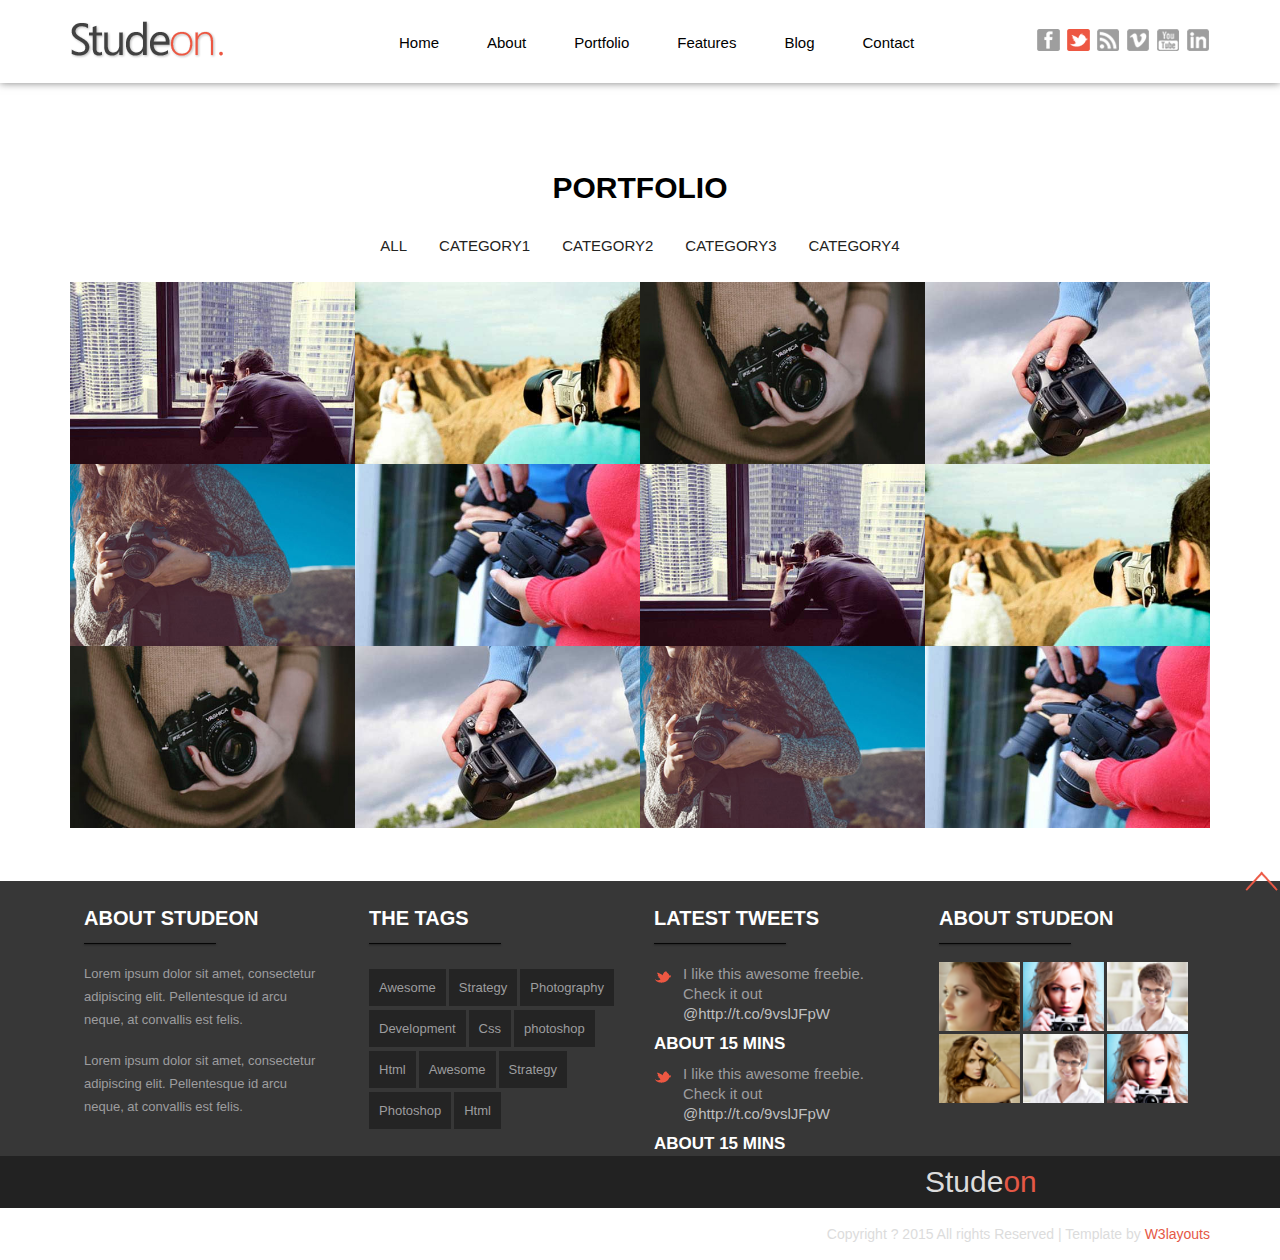
<file: portfolio.html>
<!DOCTYPE html>
<html>
	<head>
		<meta charset="UTF-8">
		<title></title>
		<link href="css/style.css" rel="stylesheet">
		<link href="css/portfolio.css" rel="stylesheet">
	</head>
	<body>
		<div class="header">
			<div class="h_inner">
				<div class="logo"><img src="images/logo.png"/></div>
				<ul>
					<li><a class="home" href="index.html">Home</a></li>
					<li><a href="index.html">About</a></li>
					<li><a href="portfolio.html">Portfolio</a></li>
					<li><a href="features.html">Features</a></li>
					<li><a href="blog.html">Blog</a></li>
					<li><a href="contact.html">Contact</a></li>
				</ul>
				<div class="icon">
					<a href="#" class="yi"></a>
					<a href="#" class="er"></a>
					<a href="#" class="san"></a>
					<a href="#" class="si"></a>
					<a href="#" class="wu"></a>
					<a href="#" class="liu"></a>
				</div>					
			</div>
		</div>
		<div class="main">
			<h2>PORTFOLIO</h2>
			<ul>
				<li><a href="#">ALL</a></li>
				<li><a href="#">CATEGORY1</a></li>
				<li><a href="#">CATEGORY2</a></li>
				<li><a href="#">CATEGORY3</a></li>
				<li><a href="#">CATEGORY4</a></li>
			</ul>
			<div class="pic_list">
				<div class="pic">
					<img src="images/s1.jpg" />
					<a href="#"></a>
				</div>
				<div class="pic">
					<img src="images/s2.jpg" />
					<a href="#"></a>
				</div>
				<div class="pic">
					<img src="images/s6.jpg" />
					<a href="#"></a>
				</div>
				<div class="pic">
					<img src="images/s4.jpg" />
					<a href="#"></a>
				</div>
				<div class="pic">
					<img src="images/s5.jpg" />
					<a href="#"></a>
				</div>
				<div class="pic">
					<img src="images/s3.jpg" />
					<a href="#"></a>
				</div>
				<div class="pic">
					<img src="images/s1.jpg" />
					<a href="#"></a>
				</div>
				<div class="pic">
					<img src="images/s2.jpg" />
					<a href="#"></a>
				</div>
				<div class="pic">
					<img src="images/s6.jpg" />
					<a href="#"></a>
				</div>
				<div class="pic">
					<img src="images/s4.jpg" />
					<a href="#"></a>
				</div>
				<div class="pic">
					<img src="images/s5.jpg" />
					<a href="#"></a>
				</div>
				<div class="pic">
					<img src="images/s3.jpg" />
					<a href="#"></a>
				</div>
			</div>
		</div>
		<div class="footer">
			<div class="f_inner">
				<div class="f_inner_left">
					<h2>ABOUT STUDEON</h2>
					<div class="zhixian"></div>
					<p>Lorem ipsum dolor sit amet, consectetur adipiscing elit. Pellentesque id arcu neque, at convallis est felis.</p>
					<p>Lorem ipsum dolor sit amet, consectetur adipiscing elit. Pellentesque id arcu neque, at convallis est felis.</p>
				</div>
				<div class="f_inner_lmid">
					<h2>THE TAGS</h2>
					<div class="zhixian"></div>
					<div class="kecheng">
						<span>Awesome</span>
						<span>Strategy</span>
						<span>Photography</span>
						<span>Development</span>
						<span>Css</span>
						<span>photoshop</span>
						<span>Html</span>
						<span>Awesome</span>
						<span>Strategy</span>
						<span>Photoshop</span>
						<span>Html</span>
					</div>
					
				</div>
				<div class="f_inner_rmid">
					<h2>LATEST TWEETS</h2>
					<div class="zhixian"></div>
					<div class="birdlist">
						<div class="birdtext">
							<div class="bird"></div>
							<p>I like this awesome freebie. Check it out <a href="#">@http://t.co/9vslJFpW</a></p>
							<h3>ABOUT 15 MINS</h3>
						</div>
						<div class="birdtext">
							<div class="bird"></div>
							<p>I like this awesome freebie. Check it out <a href="#">@http://t.co/9vslJFpW</a></p>
							<h3>ABOUT 15 MINS</h3>
						</div>
					</div>
				</div>
				<div class="f_inner_right">
					<h2>ABOUT STUDEON</h2>
					<div class="zhixian"></div>
					<div class="pic">
						<img src="images/f1.png">
						<img src="images/f2.png">
						<img src="images/f3.png">
						<img src="images/f4.png">
						<img src="images/f3.png">
						<img src="images/f2.png">
					</div>
				</div>
            </div>
		</div>
		<div class="copyright">
			<div class="copyright_inner">
				<p class="pleft">Stude<span>on</span></p>
				<p>Copyright ? 2015 All rights Reserved | Template by  <span>W3layouts</span></p>
			</div>
			<div class="top"><a href="#"><img src="images/move-top.png"></a></div>
		</div>
	</body>
</html>
</file>
<file: css/style.css>
body,h1,h2,h3,h4,h5,h6,p,ul,dt,dd,input,textarea{margin:0;padding: 0;}
a{text-decoration: none; color: #000000;}
ul{list-style: none;}
img,input,textarea{border: 0;}
body{font-family: arial;}
.header{height: 83px; box-shadow: 0 0 8px 0 rgba(0,0,0,0.5);position:relative;z-index: 2;width: 100%;}
.h_inner{width: 1140px; height: 83px;margin: 0 auto;}
.h_inner .logo{widows:153px ;height:39px; padding:20px 152px 0 0;float: left;}
.h_inner ul{float: left;}
.h_inner ul li{float: left; line-height:80px;height:80px;font-size: 15px;color: #4b5056;}
.h_inner ul li a{padding: 0 24px;border-top:3px solid #fff;display: block;}
.h_inner ul li a:hover{
background: url(../images/nav_05.jpg) repeat-x;border-top: 3px solid #ee5744;color:#ea587d;padding: 0 24px;}
.h_inner .icon{float: right;padding-top: 29px;}
.h_inner .icon a{width:23px;height: 22px;background:#000 ;display: block;float: left;margin-left: 7px;
background: url(../images/s-icons.png) no-repeat -242px -7px;}
.h_inner .icon .yi:hover{background-position: -242px -46px;}
.h_inner .icon .er{background-position: -268px -7px;}
.h_inner .icon .er:hover{background-position: -268px -46px;}
.h_inner .icon .san{background-position: -294px -7px;}
.h_inner .icon .san:hover{background-position: -294px -46px;}
.h_inner .icon .si{background-position: -319px -7px;}
.h_inner .icon .si:hover{background-position: -319px -46px;}
.h_inner .icon .wu{background-position: -344px -7px;}
.h_inner .icon .wu:hover{background-position: -344px -46px;}
.h_inner .icon .liu{background-position: -369px -7px;}
.h_inner .icon .liu:hover{background-position: -369px -46px;}

.footer{height: 275px;background: #373737;}
.footer .f_inner{width: 1140px;height: 100%;margin: 0 auto;}
.footer .f_inner .f_inner_left{width: 285px;float: left;}
.footer .f_inner h2{line-height: 49px;height: 49px;font-size: 20px;margin: 13px 0 0 14px;color: #fff;}
.footer .f_inner .zhixian{width:132px;border-bottom: 1px solid #060606;margin-left: 14px;box-shadow: 0 1px 2px rgba(0,0,0,0.5);}
.footer .f_inner .f_inner_left p{line-height: 23px;font-size: 13px;margin:18px 37px 0 14px;color: #9d9d9f;}

.footer .f_inner .f_inner_lmid{width:285px;float: left;}
.footer .f_inner .f_inner_lmid .kecheng{padding: 25px 0 0 14px;}
.footer .f_inner .f_inner_lmid span{line-height: 37px;font-size:13px;background: #242424;padding: 0 10px;display: block;float: left;margin: 0 3px 4px 0;color: #9d9d9f;}

.footer .f_inner .f_inner_rmid{width: 285px;float: left;}
.footer .f_inner .f_inner_rmid .birdlist{padding-left: 14px;padding-top: 20px}
.footer .f_inner .f_inner_rmid .bird{width: 29px;height: 59px;background: url(../images/tw.png) no-repeat left 4px;float: left;}
.footer .f_inner .f_inner_rmid .birdtext p{line-height: 20px;font-size: 15px;color: #9d9d9f;margin-right: 15px;}
.footer .f_inner .f_inner_rmid .birdtext a{color: #bfbfbf;}
.footer .f_inner .f_inner_rmid .birdtext h3{line-height: 40px;font-size: 17px;color: #ffffff;}


.footer .f_inner .f_inner_right{width: 285px;float: left;}
.footer .f_inner .f_inner_right .pic{margin: 18px 0 0 14px;}
.footer .f_inner .f_inner_right img{width: 81px;height:69px;float: left;margin: 0 3px 3px 0;}

.copyright{height: 52px;background: #222222;}
.copyright .copyright_inner{width: 1140px;height: 52px;margin: 0 auto;}
.copyright .copyright_inner p{line-height: 52px; float: right;font-size: 14px;color: #dcdcdc;}
.copyright .copyright_inner .pleft{font-size:30px;float: left;}
.copyright .copyright_inner span{color: #e55846;}
.copyright .top{position: fixed;right: 0;bottom: 0;}
</file>
<file: css/index.css>
.banner{background:url(../images/bg.jpg);height: 520px;}
.b_inner{width:1148px; height: 520px;margin:0 auto;}
.b_left{float: left; padding-top: 98px;}
.b_left .wel{
	padding-bottom: 46px;
}
.b_left .wel li{
	width:315px;
	height:84px;
	background-color:#ed5844;
	line-height: 84px;
	font-size: 30px;
	margin-bottom: 1px;
}
.b_left .wel .zhong{
	width:262px;
	height:84px;
	background-color:#ed5844;
	line-height: 84px;
	font-size: 30px;
	margin-bottom: 1px;
}
.b_left .wel li a{color: #fff;margin-left:20px;}
.b_left .chick li{
	width:50px;
	height: 24px;
	background: #fff;	
	float:left;
	margin-right: 10px;
}
.b_left .chick li a{
	width:50px;
	height: 24px;
	color: #fff;
	display: block;
}
.b_left .chick li a:hover{background-color: #ED5844;}
.b_right{
	float: right;
	padding-top: 72px;
}
.b_right img{
	height:382px;
}
.main{
	width: 1148px;height: 1990px; margin: 0 auto;
	padding-top: 72px;
}
.main .m_sm{
	height: 346px;
	border-bottom:1px solid #dddddd;
	margin-bottom: 1px;
}
.shuoming{
	width: 356px;;
	height: 128px;
	float: left;
	background: url(../images/ser-bg.png) no-repeat;
	margin:0 20px 22px 0;
}
.shuoming .left{
	width:66px;
	height: 123px;
	background:#ed5844 url(../images/s-icons.png) no-repeat;
	float: left;
}
.shuoming .yi{
	background-position: 18px 43px;
}.shuoming .er{
	background-position: -66px 43px;
}
.shuoming .san{
	background-position: -144px 43px;
}
.shuoming .si{
	background-position:   22px -76px;
}
.shuoming .wu{
	background-position:   -65px -70px;
}
.shuoming .liu{
	background-position:   -144px -70px;
}
.shuoming .right{
	width:264px;
	height: 123px;
	background: #f5f5f5;
	float: left;
	box-shadow:5 5 5px 0 rgba(245,245,245,0.5);
	padding-left: 22px;
}
.shuoming .right h3{
	line-height: 36px;
	height: 36px;
	font-size: 14px;
	padding-top:12px;
}
.shuoming .right p{
	line-height: 20px;
	height: 20px;
	font-size: 12px;
}

.main .buy{
	height: 240px;
	border-top:1px solid #dddddd;
}
.main .buy .buynow{
	width: 1140px;
	height: 132px;
	margin-top: 57px;
	background: #eeeeee;
}
.main .buy .left{
	width: 3px;
	height: 132px;
	background: #ed5746;
	float: left;
}
.main .buy .left1{
	width:2px;
	height: 130px;
	background: #ed5746;
	float: left;
	margin-top: 1px;
}
.main .buy .right{
	width: 1135px;
	height: 132px;
	float: left;
}
.main .buy .right .text{
	width: 935px;
	height: 132px;
	float: left;
	padding-top: 24px;
	padding-left: 28px;
}
.main .buy .right h3{
	font-size: 15px;
	line-height: 54px;
}
.main .buy .right p{
	font-size: 12px;
}
.main .buy .right .btn{
	width: 153px;
	height: 57px;
	background: #ed5844 url(../images/windows.png) no-repeat 21px 14px;
	float: left;
	margin-top: 40px;
	box-shadow: 0 0 8px 0 rgba(0,0,0,0.5)inset;
	line-height: 57px;
	font-size: 14px;
	text-align: center;
	border-radius: 4px;
}
.main .buy .right .btn a{
	color: #ffffff;
	display: block;
}
.folol{
	height: 575px;border-bottom: 3px double #dddddd;border-top: 3px double #dddddd;position: relative;
}
.folol .fol_biaoti{width:151px;height:20px;font-size:18px;position: relative;background: #fff;left: 0;top:-12px;}
.folol .pictext{float:left;width: 276px;height: 472px;background-color: #eeeeee;position: relative;margin-right: 12px;}
.folol .pictext_last{margin-right: 0;}
.folol .pic img{
	width:255px;
	height: 310px;
	margin:14px;
}
.folol .picdw{width: 255px;height: 29px;position: absolute;right: 7px;bottom: 148px;}
.folol .picdw .dwtext{
	background-color:#ed5844;
	width:113px;height: 29px;line-height: 29px;text-align: center;float: left;}
.folol .picdw .dwimg1{width:29px;height:29px;background:url(../images/s-icons.png) no-repeat -242px -80px;float: right; }
.folol .picdw .dwimg2{width:30px;height:29px;background:url(../images/s-icons.png) no-repeat -273px -80px;float:right; }
.folol h3{margin-left:14px;line-height: 46px;height: 46px;width: 247px;border-bottom: 1px solid #dddddd;font-size: 14px;}
.folol p{margin-left:14px;line-height: 24px; height: 24px; font-size: 14px;}

.emil{float:right;width: 185px;}
.youxiang{padding-top: 24px;padding-left: 28px;width: 922px;float: left;}

.bloggy{width: 1140px; height: 568px;margin: 0 auto;}
.bloggy .left{height: 568px; width: 758px;border-top:3px double #dddddd;float: left;}
.bloggy .pictext{float:left;width: 343px;height: 255px;background-color: #eeeeee;position: relative;margin-right: 12px;}
.bloggy .pic img{
	width:343px;
	height: 255px;
}
.bloggy .picdw{width: 95px;height: 41px;position: absolute;right: 0px;bottom: 0px;}

.bloggy .picdw .dwimg1{width:45px;height:41px;background:url(../images/s-icons.png) no-repeat -289px -123px;float: right; }
.bloggy .picdw .dwimg2{width:45px;height:41px;background:url(../images/s-icons.png) no-repeat -240px -123px;float:right; }
.bloggy h3{line-height: 46px;height: 46px;width: 247px;border-bottom: 1px solid #dddddd;font-size: 14px;}
.bloggy p{line-height: 24px; font-size: 14px;margin-top:12px;}
.bloggy .read{height: 86px;width: 98px;height: 86px;border-top:1px solid #dddddd;
background: url(../images/b_arrow.png) no-repeat right center;margin-top: 8px;}
.bloggy .read a{display: block; margin-top: 32px;}
.bloggy .left h2{width:151px;height:20px;font-size:18px;position: relative;background: #fff;left: 0;top:-12px;}
.bloggy .right h2{width:151px;height:20px;font-size:18px;position: relative;background: #fff;left: 0;top:-12px;}
.bloggy .right{width: 376px;border-top:3px double #dddddd;float: right;position: relative;}
.bloggy .right .txtpic{width:376px;height: 175px;margin:20px 0 18px 0;}
.bloggy .right .pic img{width:87px;height: 110px;float:left;padding-right: 16px;}
.bloggy .right .blo_rh4{line-height: 27px;font-size: 14px;}
.bloggy .right .blo_rp{line-height: 23px;font-size: 13px;margin-top: 0;}
.bloggy .right a{line-height: 23px;font-size: 13px;color: red;}
.bloggy .right .blo_bp{width:350px;line-height: 23px;font-size: 12px;}
</file>
<file: css/blog.css>
.main{height: 1968px;width: 1140px;margin: 0 auto;}
.m_left{width: 843px;float: left;}
.m_left .h2one{line-height: 28px;margin-top: 36px;font-size: 22px;}
.m_left .pone{line-height: 42px;font-size: 14px;}
.m_left .pic{width: 813px;height: 415px;border: 2px solid #ed5844;position:relative;background: url(../images/single.jpg) no-repeat center;}
.m_left .h2two{line-height: 40px;font-size: 22px;font-weight: normal;}
.m_left .ptwo{line-height: 23px;font-size: 14px;}
.m_left .h2three{line-height: 53px;margin-top;17px;font-weight: normal;}
.m_left form{margin: 0 7px;}
.m_left form .text{width: 790px;height: 38px;background: #eeeeee;padding: 0 8px;margin-bottom: 25px;}
.m_left form .email{width: 790px;height: 38px;background: #eeeeee;padding: 0 8px;margin-bottom:25px;}
.m_left form .textarea{width: 806px;height: 151px;margin-bottom:17px;background: #eeeeee;}
.m_left form .submit{width: 145px;height: 51px;background: #ed5844;line-height: 51px;text-align: center;background: #ed5844;border-radius: 4px;box-shadow:0 0 8px 0 rgba(0,0,0,0.5) inset;}

.m_left .h2four{line-height: 65px;margin-top: 32px;font-size: 16px;}
.jieshao{width: 826px;height: 200px;background: url(../images/avatar.jpg) no-repeat 16px 17px;border:1px solid #d4d4d4;}
.jieshao .buju{width: 583px;height: 161px;padding: 15px 0 0 220px;}
.jieshao h3{line-height: 20px;font-size: 15px;margin-top: 15px;}
.jieshao .p1{line-height: 23px;font-size: 13px;}
.jieshao .btntext{width: 583px;height: 45px;}
.jieshao .p2{line-height: 45px;font-size: 13px;float: left;}
.jieshao .btn{width: 98px;height: 45px;background: #ed5844;line-height: 45px;text-align: center;box-shadow: 0 0 8px 0 rgba(0,0,0,0.5) inset;border-radius: 4px;float: right;}
.jieshao .btn a{display: block;cursor: pointer;}
.jieshao2{margin-top: 40px;}

.m_right{width:269px;float: right;}
.m_right h3{line-height: 67px;height: 67px;font-size: 20px;margin-top: 16px;}
.m_right .search{width: 250px;height: 42px;border: 1px solid #dbdbdb;}
.m_right .search .text{width: 160px;height: 42px;line-height: 42px;padding: 0 10px;float: left;}
.m_right .search .submit{float:right;background: url(../images/search.png) no-repeat 40px 13px;width: 68px;height: 42px;cursor: pointer;}
.m_right ul li{line-height: 24px;font-size: 12px;background: url(../images/b_arrow.png) no-repeat left center;}
.m_right ul li a{margin-left: 27px;}

.m_right .pic_list{}
.m_right .pic_list .pic{width: 114px;height: 73px;float: left;padding: 4px 5px; position: relative;}
.m_right .pic_list .pic img{width: 100%;}
.m_right .pic_list .pic a{width:100%;height: 100%;line-height: 73px;display: none;position: absolute;left: 0;top: 0;background: rgba(0,0,0,0.5);}
.m_right .pic_list .pic:hover a{display: block;}


.main .pic .picdw{width: 95px;height: 41px;position: absolute;right: 0px;bottom: 0px;}

.main .pic .picdw .dwimg1{width:45px;height:41px;background:url(../images/s-icons.png) no-repeat -289px -123px;float: right; }
.main .pic .picdw .dwimg2{width:45px;height:41px;background:url(../images/s-icons.png) no-repeat -240px -123px;float:right; }
</file>
<file: css/contact.css>
.main{width: 1140px;margin: 0 auto;text-align: center;}
.main h2{line-height: 96px;font-size: 30px;padding-top: 56px;font-weight: normal;}
.main p{line-height: 23px;font-size: 13px;padding: 0 136px;}
.ziliao{margin-top: 30px;}
form .text{padding:0 16px;width: 334px;height: 47px;background-color: #ededed;line-height: 47px;font-size: 18px;border-radius: 4px;border: 1px solid #dcdbe0;}
form .email{padding:0 16px;width: 334px;height: 47px;background-color: #ededed;line-height: 47px;font-size: 18px;border-radius: 4px;border: 1px solid #dcdbe0;}
form .submit{width:226px;height: 58px;background-color: #ed5844;line-height: 58px;font-size: 20px;text-align: center;
margin: 45px 0 42px;border-radius: 4px;box-shadow: 0 0 8px rgba(0,0,0,0.5) inset;cursor: pointer;color: #FFF;}
form textarea{width: 1080px;height: 250px;background-color: #ededed;margin-top: 24px;font-size: 17px; line-height: 47px;padding:0 16px;}
</file>
<file: css/features.css>
.main .h2say{line-height: 145px;padding-top: 27px;font-size: 20px;height: 145px;text-align: center;}
.main .h2so{line-height: 107px;font-size: 20px;height: 107px; text-align: center;padding-top: 32px;}
.main .tutext{text-align: center;}
.main .tutext .tutext_inner{
	width: 380px;
	height: 235px;
	float: left;
	position: relative;
}
.main .tutext .tutext_inner .img{width: 80px;height: 80px;background:url(../images/img-sprite.png) no-repeat -11px -10px;margin-left: 150px;}
.main .tutext .san .img{width: 80px;height: 80px;background:url(../images/img-sprite.png) no-repeat -112px -10px;margin-left: 150px;}
.main .tutext .si .img{width: 80px;height: 80px;background:url(../images/img-sprite.png) no-repeat -210px -10px;margin-left: 150px;}
.main .tutext .wu .img{width: 80px;height: 80px;background:url(../images/img-sprite.png) no-repeat -310px -10px;margin-left: 150px;}
.main .tutext .liu .img{width: 80px;height: 80px;background:url(../images/img-sprite.png) no-repeat -410px -10px;margin-left: 150px;}
.main .tutext .tutext_inner h4{line-height: 37px;height: 37px;margin-top: 15px;}
.main .tutext .tutext_inner p{line-height: 23px;font-size: 12px;margin: 0 34px;}
.main .tutext .tutext_inner .img2 img{width: 380px;position: absolute;right: 0;top:-15px ;}
.main{
	width: 1148px; margin: 0 auto;
	padding-top: 72px;
	height: 1066px;
}

.main .m_sm{
	height: 278px;
	margin-bottom: 1px;
}
.shuoming{
	width: 356px;;
	height: 128px;
	float: left;
	background: url(../images/ser-bg.png) no-repeat;
	margin:0 20px 22px 0;
}
.shuoming .left{
	width:66px;
	height: 123px;
	background:#ed5844 url(../images/s-icons.png) no-repeat;
	float: left;
}
.shuoming .yi{
	background-position: 18px 43px;
}.shuoming .er{
	background-position: -66px 43px;
}
.shuoming .san{
	background-position: -144px 43px;
}
.shuoming .si{
	background-position:   22px -76px;
}
.shuoming .wu{
	background-position:   -65px -70px;
}
.shuoming .liu{
	background-position:   -144px -70px;
}
.shuoming .right{
	width:264px;
	height: 123px;
	background: #f5f5f5;
	float: left;
	box-shadow:5 5 5px 0 rgba(245,245,245,0.5);
	padding-left: 22px;
}
.shuoming .right h3{
	line-height: 36px;
	height: 36px;
	font-size: 14px;
	padding-top:12px;
}
.shuoming .right p{
	line-height: 20px;
	height: 20px;
	font-size: 12px;
}
</file>
<file: css/portfolio.css>
.main{width: 1140px;height:798px;margin: 0 auto;text-align: center;}
.main h2{line-height: 50px;height: 50px;padding-top: 80px;font-size: 30px;}
.main ul{height: 65px;display: inline-block;}
.main li{line-height: 65px;height: 65px;font-size: 15px;float: left;padding: 0 16px;}
.main li a{color: #232321;}
.main .pic_list{}
.main .pic_list .pic{width: 285px;height: 182px;position: relative;float: left;}
.main .pic_list .pic img{width: 100%;}
.main .pic_list .pic a{width:100%;height: 100%;line-height: 182px;display: none;position: absolute;left: 0;top: 0;background: rgba(0,0,0,0.5);}
.main .pic_list .pic:hover a{display: block;}
</file>
